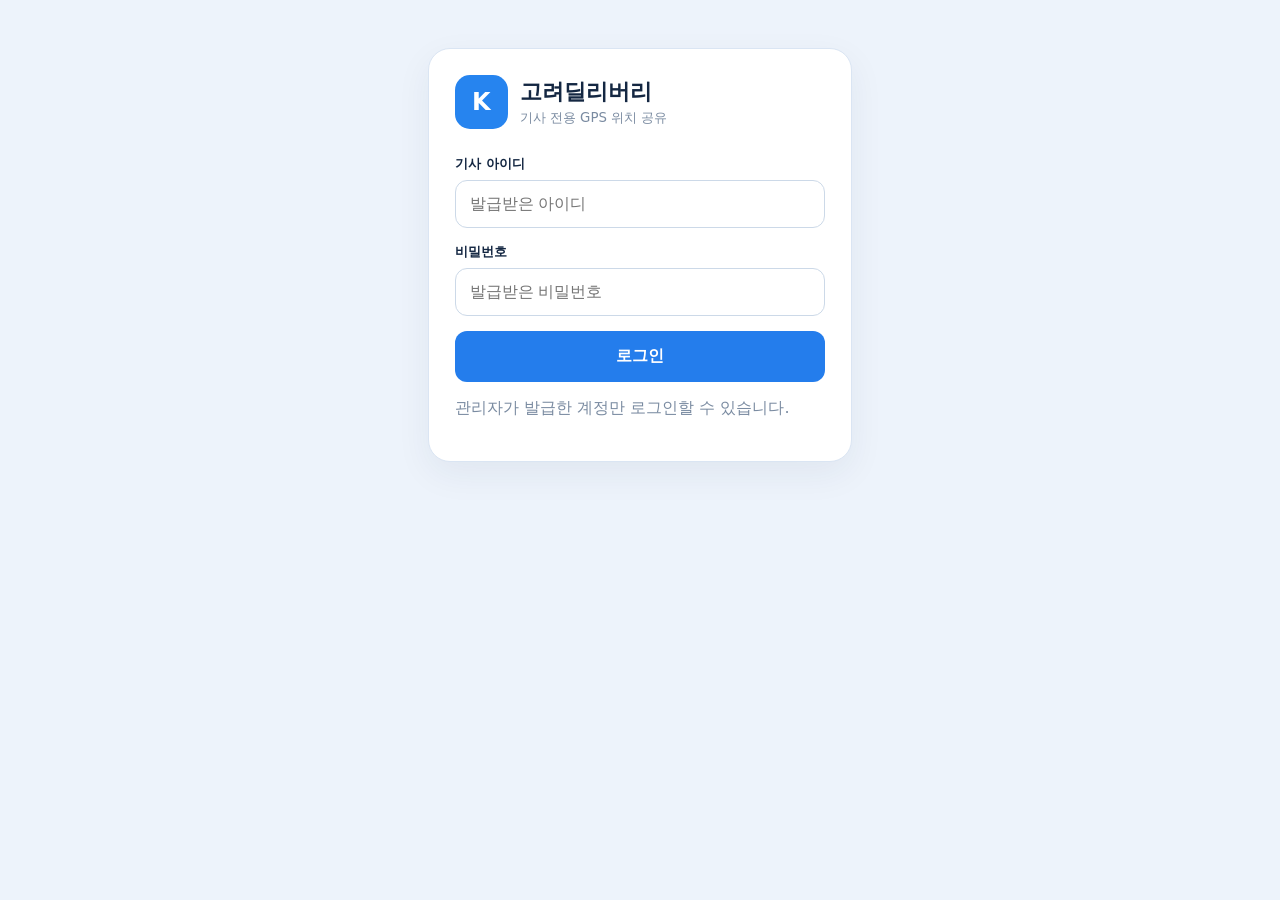
<file: index.html>
<!doctype html>
<html lang="ko">
<head>
  <meta charset="utf-8">
  <meta
    name="viewport"
    content="width=device-width, initial-scale=1"
  >
  <title>고려딜리버리 기사 위치 공유</title>
  <link rel="stylesheet" href="./style.css?v=5">
</head>

<body>
  <main>
    <div class="card">

      <div class="brand">
        <div class="logo">K</div>
        <div>
          <h1>고려딜리버리</h1>
          <small>기사 전용 GPS 위치 공유</small>
        </div>
      </div>

      <!-- 기사 로그인 -->
      <section id="login">

        <label for="id">기사 아이디</label>
        <input
          id="id"
          autocomplete="username"
          placeholder="발급받은 아이디"
        >

        <label for="pw">비밀번호</label>
        <input
          id="pw"
          type="password"
          autocomplete="current-password"
          placeholder="발급받은 비밀번호"
        >

        <button id="signIn">로그인</button>

        <p class="muted">
          관리자가 발급한 계정만 로그인할 수 있습니다.
        </p>

      </section>

      <!-- GPS 위치 공유 -->
      <section id="tracking" class="hidden">

        <h2 id="hello">기사님</h2>

        <div class="status">
          <b id="state">위치 공유 중지</b>
          <div id="last">위치 전송 전</div>
        </div>

        <div class="grid">
          <div>
            <small>전송 주기</small>
            <b>5초</b>
          </div>

          <div>
            <small>GPS 정확도</small>
            <b id="accuracy">—</b>
          </div>
        </div>

        <button id="start">
          위치 공유 시작
        </button>

        <button id="stop" class="stop hidden">
          위치 공유 종료
        </button>

        <button id="signOut" class="secondary">
          로그아웃
        </button>

        <p class="muted">
          위치 공유를 시작한 동안만 전송합니다.
          화면 잠금·브라우저 종료·백그라운드 상태에서는
          전송이 중단될 수 있습니다.
        </p>

      </section>

      <p
        id="msg"
        role="status"
        aria-live="polite"
      ></p>

    </div>
  </main>

  <!-- Supabase 연결 설정 -->
  <script src="./config.js?v=5"></script>

  <!-- 수정된 기사 로그인 및 GPS 코드 -->
  <script
    type="module"
    src="./rider.js?v=5"
  ></script>

</body>
</html>
</file>
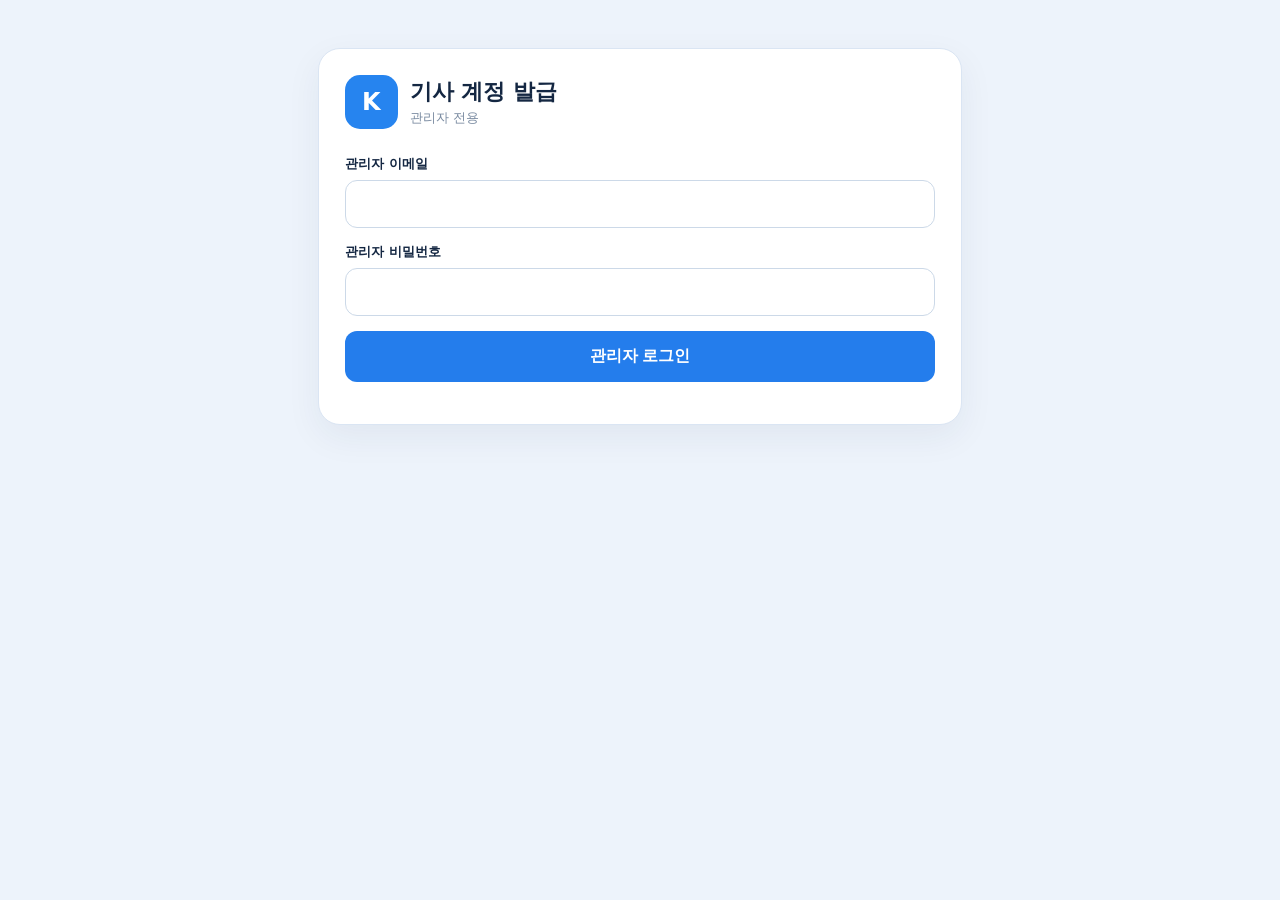
<file: admin.html>
<!doctype html><html lang="ko"><head><meta charset="utf-8"><meta name="viewport" content="width=device-width,initial-scale=1"><title>고려딜리버리 기사 계정 발급</title><link rel="stylesheet" href="style.css"></head><body><main style="max-width:680px"><div class="card"><div class="brand"><div class="logo">K</div><div><h1>기사 계정 발급</h1><small>관리자 전용</small></div></div><section id="adminLogin"><label>관리자 이메일</label><input id="email" type="email" autocomplete="username"><label>관리자 비밀번호</label><input id="password" type="password" autocomplete="current-password"><button id="login">관리자 로그인</button></section><section id="adminPanel" class="hidden"><h2>새 기사 계정</h2><label>기사 아이디 (영문 소문자, 숫자)</label><input id="riderId" placeholder="rider001"><label>기사 이름</label><input id="riderName" placeholder="홍길동"><label>초기 비밀번호 (8자 이상)</label><input id="riderPassword" type="password" autocomplete="new-password"><button id="create">기사 계정 발급</button><p class="muted">초기 비밀번호는 관리자와 기사만 공유하세요. 사이트에는 저장되지 않습니다.</p><h2>등록된 기사</h2><button class="secondary" id="reload">목록 새로고침</button><div id="list"></div><button id="logout" class="secondary">로그아웃</button></section><p id="msg" role="status" aria-live="polite"></p></div></main><script src="config.js"></script><script type="module" src="admin.js"></script></body></html>
</file>
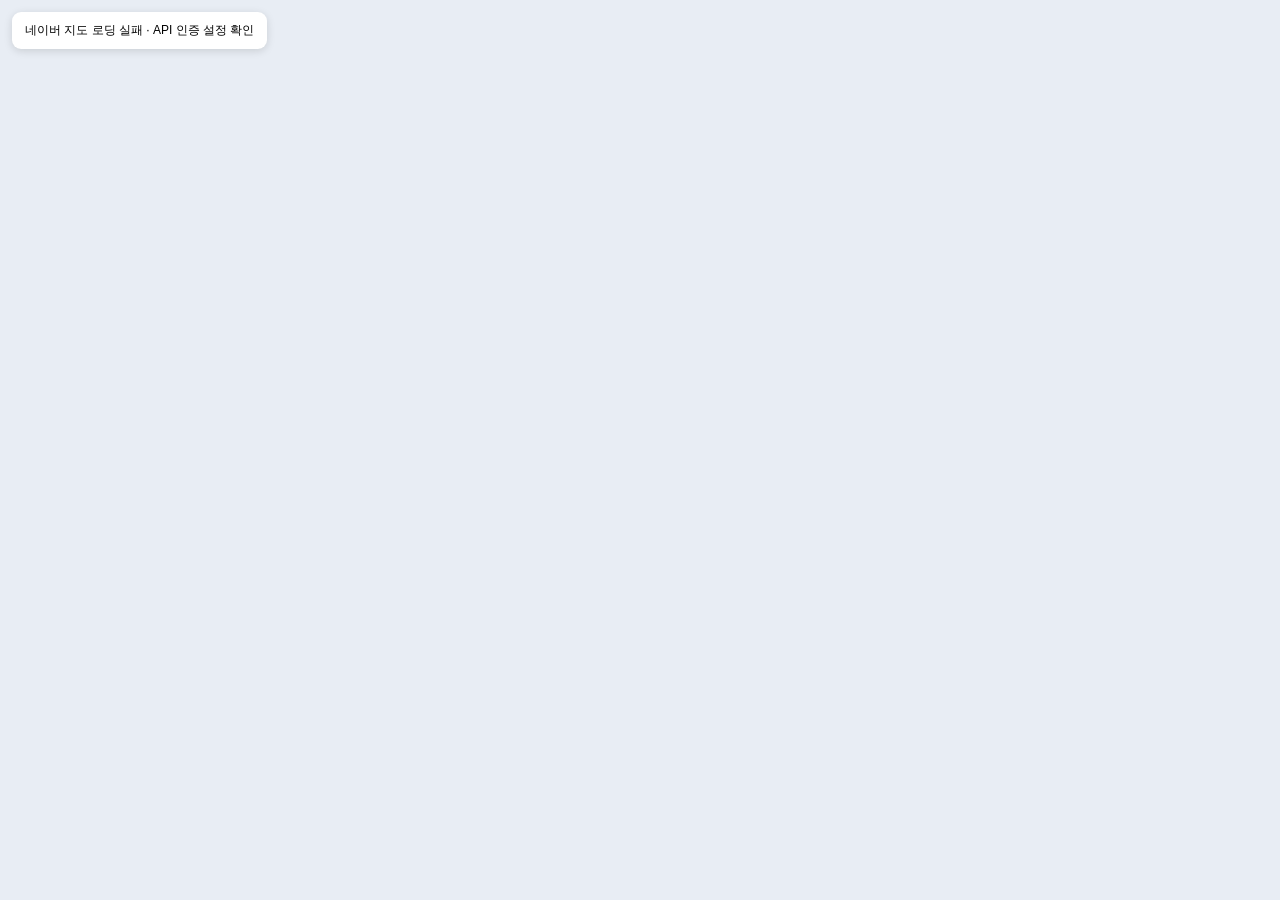
<file: naver-map.html>
<!doctype html>
<html lang="ko">
<head>
  <meta charset="utf-8">
  <meta name="viewport"
        content="width=device-width,initial-scale=1,maximum-scale=1,user-scalable=no">
  <title>고려딜리버리 기사 위치</title>
  <style>
    html,body,#map {
      width:100%;
      height:100%;
      margin:0;
      padding:0;
      overflow:hidden;
      background:#e8edf4;
      font-family:Arial,sans-serif;
    }
    .rider-pin {
      width:20px;
      height:20px;
      border-radius:50%;
      background:#2385ef;
      border:3px solid white;
      box-shadow:0 2px 9px #10233c77;
      box-sizing:border-box;
    }
    .rider-label {
      position:absolute;
      top:-31px;
      left:50%;
      transform:translateX(-50%);
      background:#152b49;
      color:white;
      padding:5px 9px;
      border-radius:7px;
      font-size:12px;
      font-weight:bold;
      white-space:nowrap;
    }
    #message {
      position:absolute;
      top:12px;
      left:12px;
      z-index:100;
      background:white;
      padding:10px 13px;
      border-radius:9px;
      font-size:12px;
      box-shadow:0 2px 9px #0002;
    }
  </style>
  <script src="https://oapi.map.naver.com/openapi/v3/maps.js?ncpKeyId=e80w2wxg9n"></script>
</head>
<body>
  <div id="map"></div>
  <div id="message">네이버 지도 연결 중...</div>

  <script>
    (function () {
      function send(data) {
        try {
          if (window.ReactNativeWebView) {
            window.ReactNativeWebView.postMessage(
              JSON.stringify(data)
            );
          }
        } catch (e) {}
      }

      const message = document.getElementById('message');

      if (!window.naver || !naver.maps) {
        message.textContent = '네이버 지도 로딩 실패 · API 인증 설정 확인';
        send({
          type:'map-error',
          message:'네이버 지도 API 로딩 실패. Client ID 및 Web 서비스 URL을 확인하세요.'
        });
        return;
      }

      const map = new naver.maps.Map('map', {
        center:new naver.maps.LatLng(35.1595,126.8526),
        zoom:12,
        zoomControl:true,
        zoomControlOptions:{
          position:naver.maps.Position.TOP_RIGHT
        }
      });

      const markers = new Map();
      let fitted = false;
      let infoWindow = null;

      function escapeHtml(value) {
        return String(value == null ? '' : value)
          .replace(/[&<>"']/g, function (c) {
            return {
              '&':'&amp;',
              '<':'&lt;',
              '>':'&gt;',
              '"':'&quot;',
              "'":'&#39;'
            }[c];
          });
      }

      function pinHtml(name) {
        return '<div style="position:relative;width:20px;height:20px;">' +
          '<div class="rider-label">' + escapeHtml(name) + '</div>' +
          '<div class="rider-pin"></div>' +
          '</div>';
      }

      window.__KD_UPDATE_RIDERS = function (data) {
        const list = Array.isArray(data) ? data : [];
        const ids = new Set();

        for (const rider of list) {
          const lat = Number(rider.latitude);
          const lng = Number(rider.longitude);
          const id = String(rider.rider_id || rider.id || '');

          if (
            !id ||
            rider.latitude == null ||
            rider.longitude == null ||
            !Number.isFinite(lat) ||
            !Number.isFinite(lng) ||
            Math.abs(lat) > 90 ||
            Math.abs(lng) > 180
          ) continue;

          ids.add(id);

          const position = new naver.maps.LatLng(lat,lng);
          const name = String(rider.rider_name || id);

          let entry = markers.get(id);

          if (!entry) {
            const marker = new naver.maps.Marker({
              position:position,
              map:map,
              icon:{
                content:pinHtml(name),
                size:new naver.maps.Size(20,20),
                anchor:new naver.maps.Point(10,10)
              }
            });

            entry = {marker:marker,name:name};
            markers.set(id,entry);

            naver.maps.Event.addListener(marker,'click',function () {
              window.__KD_FOCUS_RIDER(id);
            });
          } else {
            entry.marker.setPosition(position);

            if (entry.name !== name) {
              entry.marker.setIcon({
                content:pinHtml(name),
                size:new naver.maps.Size(20,20),
                anchor:new naver.maps.Point(10,10)
              });
              entry.name = name;
            }
          }
        }

        for (const [id,entry] of markers) {
          if (!ids.has(id)) {
            entry.marker.setMap(null);
            markers.delete(id);
          }
        }

        if (!fitted && markers.size) {
          const bounds = new naver.maps.LatLngBounds();

          for (const entry of markers.values()) {
            bounds.extend(entry.marker.getPosition());
          }

          if (markers.size === 1) {
            map.setCenter(
              markers.values().next().value.marker.getPosition()
            );
            map.setZoom(15);
          } else {
            map.fitBounds(bounds);
          }

          fitted = true;
        }

        message.style.display = markers.size ? 'none' : 'block';
        if (!markers.size) {
          message.textContent = '현재 표시할 위치 공유 기사가 없습니다.';
        }
      };

      window.__KD_FOCUS_RIDER = function (id) {
        const entry = markers.get(String(id));
        if (!entry) return;

        const position = entry.marker.getPosition();
        map.setCenter(position);
        map.setZoom(16);

        if (infoWindow) infoWindow.close();

        infoWindow = new naver.maps.InfoWindow({
          content:
            '<div style="padding:12px 16px;font-size:13px;">' +
            '<b>' + escapeHtml(entry.name) + '</b><br>' +
            escapeHtml(id) +
            '</div>'
        });

        infoWindow.open(map,entry.marker);
      };

      window.__KD_MAP_RESIZE = function () {
        naver.maps.Event.trigger(map,'resize');
      };

      message.textContent = '현재 표시할 위치 공유 기사가 없습니다.';
      send({type:'map-ready'});
    })();
  </script>
</body>
</html>
</file>
<file: style.css>
*{box-sizing:border-box}body{margin:0;font-family:system-ui,-apple-system,"Malgun Gothic",sans-serif;background:#edf3fb;color:#142742}main{max-width:460px;margin:30px auto;padding:18px}.card{background:white;border:1px solid #dae5f3;border-radius:22px;padding:26px;box-shadow:0 12px 35px #18334b10}.brand{display:flex;gap:12px;align-items:center;margin-bottom:26px}.logo{background:#2684ef;color:white;padding:13px 17px;border-radius:15px;font-size:24px;font-weight:900}h1{font-size:22px;margin:0}h2{font-size:17px}small,.muted{color:#7a8ba1}label{display:block;margin:15px 0 7px;font-size:13px;font-weight:700}input{width:100%;padding:14px;border:1px solid #ccd9e8;border-radius:12px;font-size:16px}button{width:100%;padding:15px;background:#247dec;border:0;border-radius:12px;color:white;font-weight:800;font-size:16px;margin-top:15px;cursor:pointer}button:disabled{opacity:.55}.secondary{background:#eef3f9;color:#294362}.stop{background:#dc4c55}.hidden{display:none!important}.status{border-radius:12px;background:#f3f6fa;padding:16px;margin:16px 0;font-size:14px;line-height:1.9}.success{color:#149669}.error{color:#d3444e;white-space:pre-wrap}.grid{display:grid;grid-template-columns:1fr 1fr;gap:8px}.grid div{background:#f4f7fb;padding:14px;border-radius:12px}.grid b{display:block;font-size:17px}a{color:#277bda}table{width:100%;border-collapse:collapse;font-size:13px}td,th{padding:9px 5px;text-align:left;border-bottom:1px solid #e8edf4}
</file>
